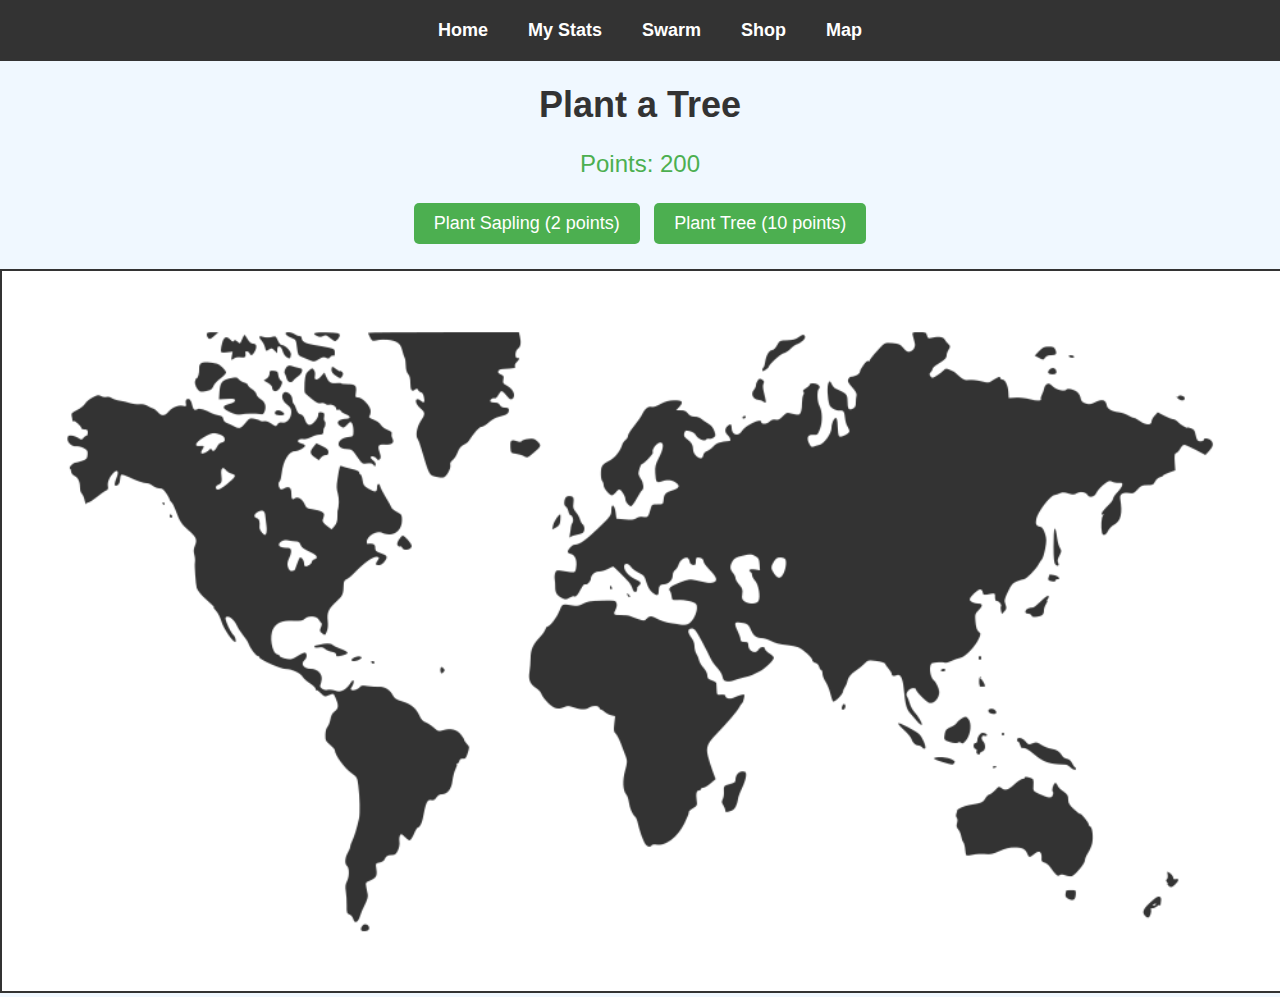
<file: map.html>
<!DOCTYPE html>
<html lang="en">
<head>
    <meta charset="UTF-8">
    <meta name="viewport" content="width=device-width, initial-scale=1.0">
    <title>Plant a Tree</title>
    <link rel="stylesheet" href="map.css">
</head>
<body>
    <!-- Navigation Bar -->
    <nav class="navbar">
        <a href="index.html" class="nav-link">Home</a>
        <a href="mystats.html" class="nav-link">My Stats</a>
        <a href="swarm.html" class="nav-link">Swarm</a>
        <a href="shop.html" class="nav-link">Shop</a>
        <a href="map.html" class="nav-link">Map</a>
    </nav>

    <!-- Main Content -->
    <div class="container">
        <header>
            <h1>Plant a Tree</h1>
            <div id="points-display">Points: 200</div>
        </header>
        <main>
            <div class="controls">
                <button id="plantSaplingBtn" class="control-button">Plant Sapling (2 points)</button>
                <button id="plantTreeBtn" class="control-button">Plant Tree (10 points)</button>
            </div>
            <div class="map-container">
                <canvas id="mapCanvas"></canvas>
                <canvas id="confettiCanvas"></canvas>
            </div>
        </main>
    </div>
    <script src="map.js"></script>
</body>
</html>
</file>
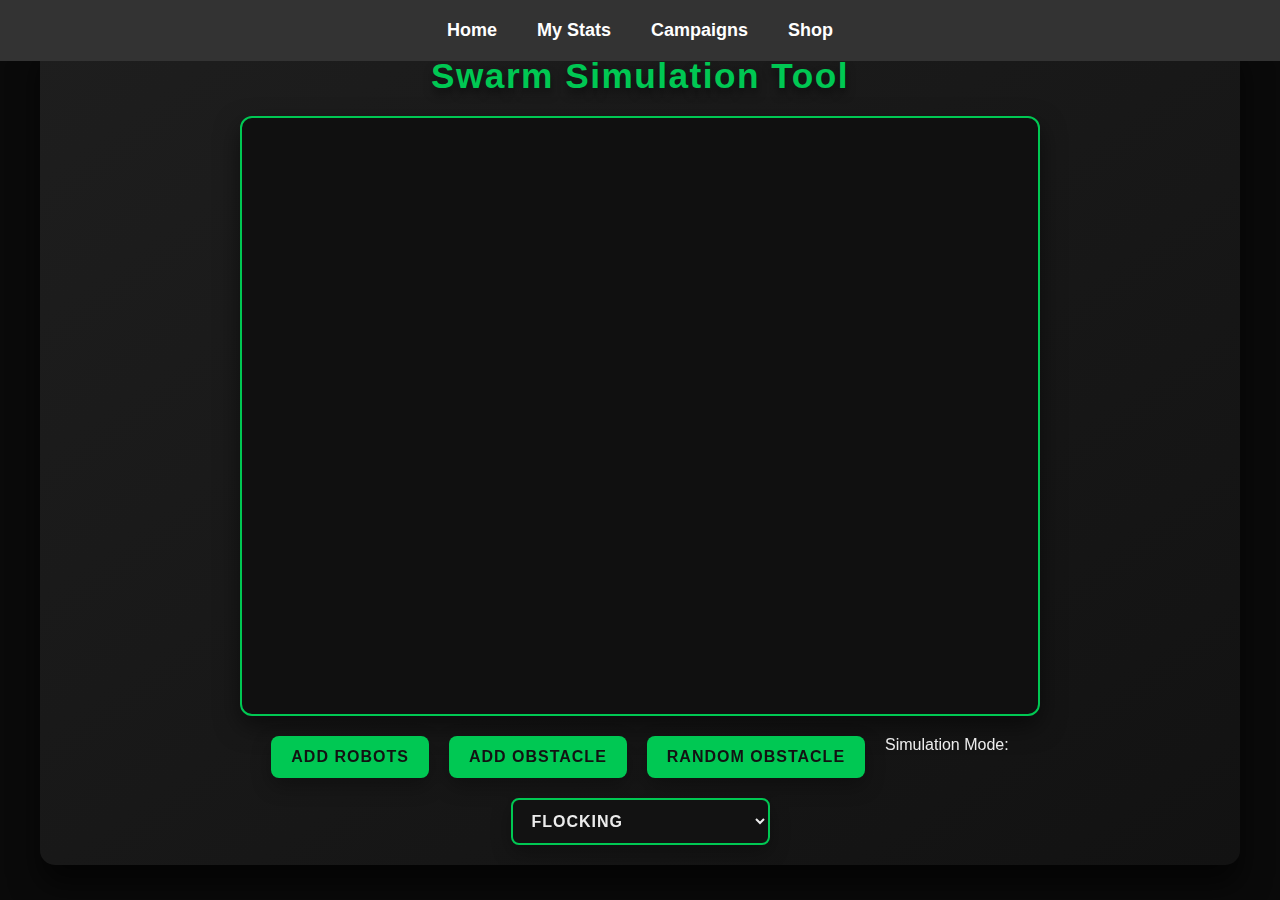
<file: swarm.html>
<!DOCTYPE html>
<html lang="en">
<head>
    <meta charset="UTF-8">
    <meta name="viewport" content="width=device-width, initial-scale=1.0">
    <title>Swarm Simulation Tool</title>
    <link rel="stylesheet" href="swarm.css">
</head>
<body>
    <!-- Navigation Bar -->
    <nav class="navbar">
        <a href="index.html" class="nav-link">Home</a>
        <a href="stats.html" class="nav-link">My Stats</a>
        <a href="campaign.html" class="nav-link">Campaigns</a>
        <a href="shop.html" class="nav-link">Shop</a>
    </nav>

    <!-- Main Content -->
    <div class="container">
        <header>
            <h1>Swarm Simulation Tool</h1>
        </header>
        <main>
            <div class="canvas-container">
                <canvas id="swarmCanvas"></canvas>
            </div>
            <div class="controls">
                <div class="button-group">
                    <button id="addRobotBtn" class="control-button">Add Robots</button>
                    <button id="addObstacleBtn" class="control-button">Add Obstacle</button>
                    <button id="randomObstacleBtn" class="control-button">Random Obstacle</button>
                    <label for="modeSelect" class="mode-label">Simulation Mode:</label>
                    <select id="modeSelect" class="control-button mode-select">
                        <option value="flocking">Flocking</option>
                        <option value="avoidance">Obstacle Avoidance</option>
                        <option value="predatory">Predatory</option>
                        <option value="formation">Formation Flying</option>
                        <option value="chaotic">Chaotic Movement</option>
                    </select>
                </div>
            </div>
        </main>
    </div>
    <script src="swarm.js"></script>
</body>
</html>
</file>
<file: map.css>
/* General Styles */
body {
    margin: 0;
    padding: 0;
    overflow: hidden;
    background-color: #f0f8ff; /* Light sky blue */
    font-family: Arial, sans-serif;
}

/* Navigation Bar */
.navbar {
    position: fixed;
    top: 0;
    width: 100%;
    background-color: #333;
    color: #fff;
    display: flex;
    justify-content: center;
    align-items: center;
    padding: 10px;
    z-index: 1000;
}

.navbar a {
    color: #fff;
    text-decoration: none;
    padding: 10px 20px;
    font-size: 18px;
    font-weight: bold;
}

.navbar a:hover {
    background-color: #575757;
    border-radius: 5px;
}

/* Main Container */
.container {
    padding-top: 60px; /* Space for the fixed navbar */
}

header {
    text-align: center;
    margin-bottom: 20px;
}

h1 {
    font-size: 36px;
    color: #333;
}

#points-display {
    font-size: 24px;
    color: #4CAF50;
    margin-top: 10px;
}

/* Controls */
.controls {
    text-align: center;
    margin: 20px;
}

.control-button {
    padding: 10px 20px;
    font-size: 18px;
    background-color: #4CAF50;
    color: white;
    border: none;
    border-radius: 5px;
    cursor: pointer;
    margin: 5px;
}

.control-button:hover {
    background-color: #45a049;
}

/* Map Container */
.map-container {
    position: relative;
    width: 100%;
    height: 80vh;
}

#mapCanvas {
    width: 100%;
    height: 100%;
    background: url('world-map.png') no-repeat center center; /* Add world map image */
    background-size: cover;
    border: 2px solid #333;
}

#confettiCanvas {
    position: absolute;
    top: 0;
    left: 0;
    width: 100%;
    height: 100%;
    pointer-events: none;
    z-index: 1;
}
</file>
<file: swarm.css>
/* Global Styles */
* {
    margin: 0;
    padding: 0;
    box-sizing: border-box;
    font-family: 'Roboto', Arial, sans-serif;
}


/* Navigation Bar */
.navbar {
    position: fixed;
    top: 0;
    width: 100%;
    background-color: #333;
    color: #fff;
    display: flex;
    justify-content: center;
    align-items: center;
    padding: 10px;
    z-index: 1000;
}

.navbar a {
    color: #fff;
    text-decoration: none;
    padding: 10px 20px;
    font-size: 18px;
    font-weight: bold;
}

.navbar a:hover {
    background-color: #575757;
    border-radius: 5px;
}

body {
    background-color: #0A0A0A;
    color: #ECECEC;
    display: flex;
    justify-content: center;
    align-items: center;
    height: 100vh;
    overflow: auto; /* Enable scrolling */
    padding: 20px; /* Add padding for better spacing */
}

.container {
    display: flex;
    flex-direction: column;
    align-items: center;
    width: 100%;
    max-width: 1200px; /* Increased to allow more space */
    height: auto;
    padding: 20px;
    border-radius: 15px;
    background: linear-gradient(145deg, #1E1E1E, #121212);
    box-shadow: 0px 20px 30px rgba(0, 0, 0, 0.6);
    transition: all 0.3s ease;
    overflow: hidden;
}

.container:hover {
    box-shadow: 0px 25px 40px rgba(0, 0, 0, 0.8);
}

header h1 {
    font-size: 2.2rem;
    margin-bottom: 20px;
    color: #00C853;
    text-shadow: 0 6px 8px rgba(0, 0, 0, 0.5);
    letter-spacing: 1.5px;
}

main {
    display: flex;
    flex-direction: column;
    align-items: center;
    width: 100%;
}

/* Canvas Container */
.canvas-container {
    width: 100%;
    max-width: 800px; /* Fixed width for the canvas */
    aspect-ratio: 4 / 3; /* Standard 4:3 aspect ratio */
    border: 2px solid #00C853;
    border-radius: 12px;
    overflow: hidden;
    background-color: #101010;
    box-shadow: 0 10px 25px rgba(0, 0, 0, 0.5);
    margin-bottom: 20px; /* Space between canvas and controls */
}

canvas {
    width: 100%;
    height: 100%;
}

/* Controls */
.controls {
    display: flex;
    flex-direction: column;
    align-items: center;
    width: 100%;
}

.button-group {
    display: flex;
    flex-wrap: wrap;
    justify-content: center;
    gap: 20px;
    width: 100%;
    max-width: 800px; /* Match the canvas width for uniformity */
}

.control-button {
    background-color: #00C853;
    color: #121212;
    border: none;
    padding: 12px 20px;
    font-size: 1rem;
    font-weight: bold;
    text-transform: uppercase;
    border-radius: 8px;
    cursor: pointer;
    transition: all 0.3s ease;
    box-shadow: 0 8px 20px rgba(0, 0, 0, 0.3);
    letter-spacing: 1px;
}

.control-button:hover {
    background-color: #00E676;
    transform: translateY(-5px);
    box-shadow: 0 10px 30px rgba(0, 0, 0, 0.5);
}

.control-button:active {
    transform: translateY(2px);
    box-shadow: 0 5px 15px rgba(0, 0, 0, 0.3);
}

.mode-select {
    width: auto;
    padding: 12px 15px;
    font-size: 1rem;
    border: 2px solid #00C853;
    border-radius: 8px;
    background-color: #121212;
    color: #ECECEC;
    cursor: pointer;
    transition: all 0.3s ease;
    box-shadow: 0 8px 20px rgba(0, 0, 0, 0.3);
}

.mode-select:hover {
    border-color: #00E676;
    box-shadow: 0 10px 30px rgba(0, 0, 0, 0.5);
}

.mode-select:focus {
    outline: none;
    box-shadow: 0 0 15px #00E676;
}
</file>
